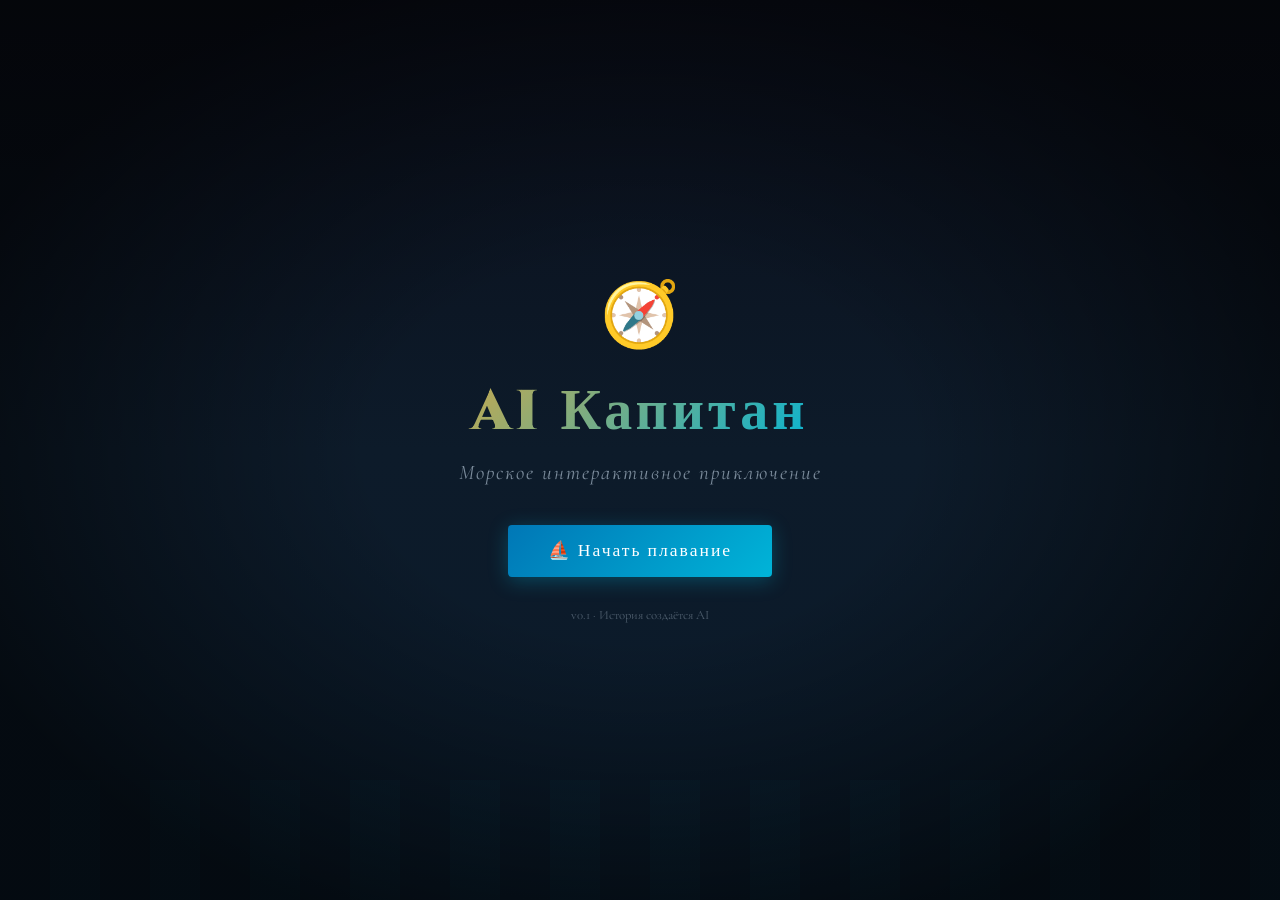
<file: game/index.html>
<!DOCTYPE html>
<html lang="ru">
<head>
    <meta charset="UTF-8">
    <meta name="viewport" content="width=device-width, initial-scale=1.0">
    <title>AI Капитан — Морское приключение</title>
    <link rel="stylesheet" href="style.css">
</head>
<body>
    <div id="app">
        <!-- Title Screen -->
        <div id="title-screen" class="screen active">
            <div class="title-bg">
                <div class="waves"></div>
                <div class="fog"></div>
            </div>
            <div class="title-content">
                <div class="compass-icon">🧭</div>
                <h1>AI Капитан</h1>
                <p class="subtitle">Морское интерактивное приключение</p>
                <button class="btn-primary" id="btn-start">⛵ Начать плавание</button>
                <button class="btn-secondary" id="btn-load" style="display:none">📂 Загрузить</button>
                <p class="version">v0.1 · История создаётся AI</p>
            </div>
        </div>

        <!-- Game Screen -->
        <div id="game-screen" class="screen">
            <div class="game-bg">
                <canvas id="ocean-canvas"></canvas>
            </div>
            <div id="game-ui">
                <div id="status-bar">
                    <div class="status-item"><span>⛵</span> <span id="boat-status">100%</span></div>
                    <div class="status-item"><span>🍞</span> <span id="supplies-status">100%</span></div>
                    <div class="status-item"><span>💧</span> <span id="water-status">100%</span></div>
                    <div class="status-item"><span>🌊</span> <span id="weather-status">Штиль</span></div>
                </div>
                <div id="story-container">
                    <div id="character-name">AI Капитан</div>
                    <div id="story-text"></div>
                </div>
                <div id="choices-container"></div>
                <div id="action-bar">
                    <button class="btn-icon" id="btn-save" title="Сохранить">💾</button>
                    <button class="btn-icon" id="btn-inventory" title="Инвентарь">🎒</button>
                    <button class="btn-icon" id="btn-restart" title="Заново">🔄</button>
                </div>
            </div>
        </div>

        <!-- Inventory Modal -->
        <div id="inventory-modal" class="modal" style="display:none">
            <div class="modal-content">
                <h2>🎒 Инвентарь</h2>
                <div id="inventory-list"></div>
                <button class="btn-secondary" id="btn-close-inv">Закрыть</button>
            </div>
        </div>

        <!-- Save/Load Modal -->
        <div id="save-modal" class="modal" style="display:none">
            <div class="modal-content">
                <h2>💾 Сохранения</h2>
                <div id="save-slots"></div>
                <button class="btn-secondary" id="btn-close-save">Закрыть</button>
            </div>
        </div>
    </div>

    <script src="scenes.js"></script>
    <script src="game.js"></script>
</body>
</html>
</file>
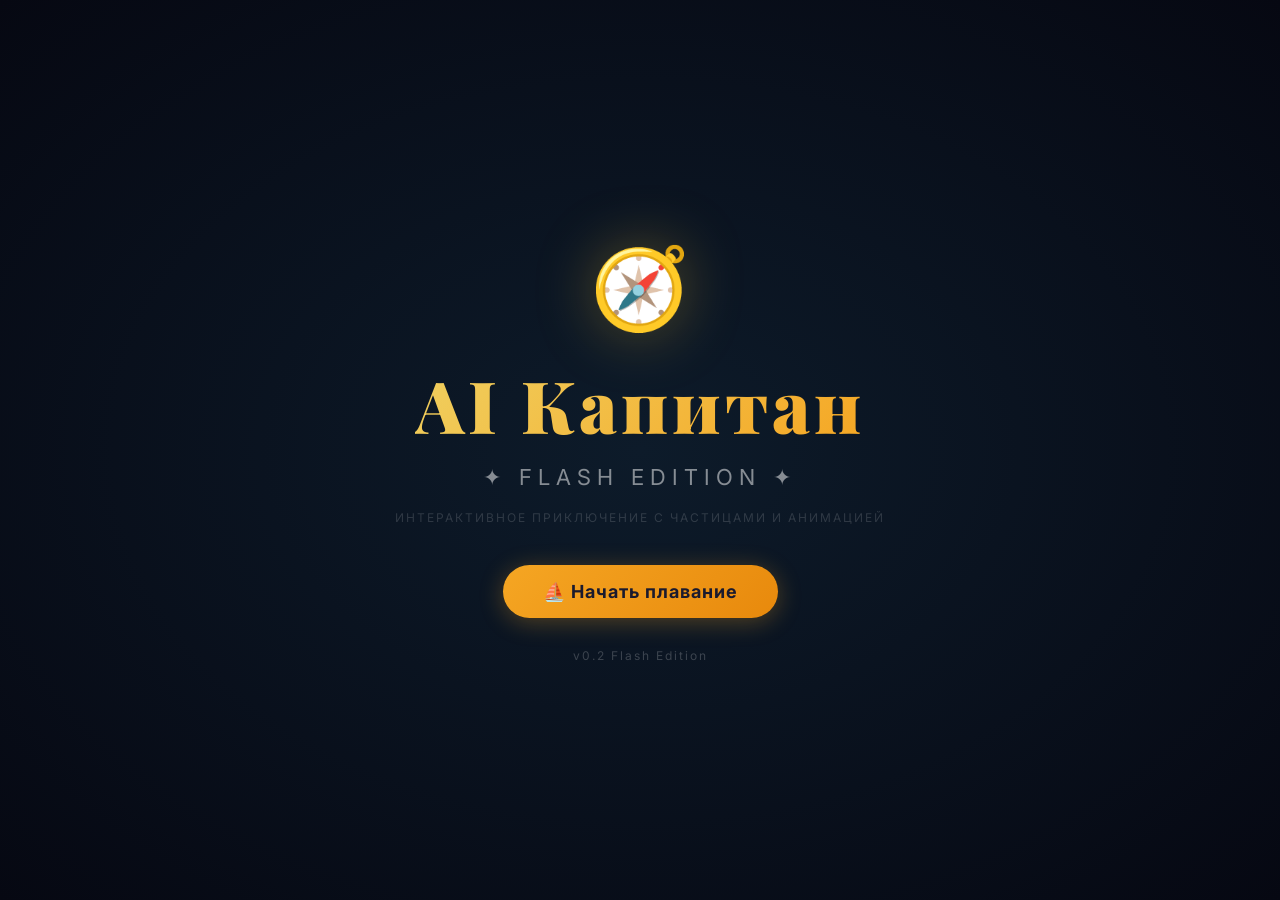
<file: gameflash/index.html>
<!DOCTYPE html>
<html lang="ru">
<head>
  <meta charset="UTF-8">
  <meta name="viewport" content="width=device-width, initial-scale=1.0">
  <title>AI Капитан — Flash Edition</title>
  <link rel="stylesheet" href="style.css">
  <style>
    /* Заглушка при загрузке — не убирать */
    #loading-screen {
      position: fixed; top: 0; left: 0; width: 100%; height: 100%;
      background: #060812; z-index: 99999;
      display: flex; align-items: center; justify-content: center;
      flex-direction: column; gap: 20px; transition: opacity 0.5s;
      font-family: 'Inter', sans-serif;
    }
    #loading-screen .loader {
      width: 60px; height: 60px; border: 3px solid rgba(245,166,35,0.1);
      border-top-color: #f5a623; border-radius: 50%;
      animation: spin 0.8s linear infinite;
    }
    @keyframes spin { to { transform: rotate(360deg); } }
    #loading-screen .lt { font-size: 14px; color: rgba(255,255,255,0.3); letter-spacing: 3px; }
  </style>
</head>
<body>

  <!-- Loading Screen -->
  <div id="loading-screen">
    <div class="loader"></div>
    <div class="lt">ЗАГРУЗКА</div>
  </div>

  <!-- Particle Canvas -->
  <canvas id="fx-canvas"></canvas>

  <!-- Transition Overlay -->
  <div id="transition-overlay"></div>

  <!-- Toast -->
  <div id="toast"></div>

  <!-- ===== TITLE SCREEN ===== -->
  <div id="title-screen" class="screen active">
    <div class="title-compass">🧭</div>
    <h1>AI Капитан</h1>
    <p class="subtitle">✦ Flash Edition ✦</p>
    <p class="subtitle" style="font-size:12px;letter-spacing:2px;margin-top:-20px;color:rgba(255,255,255,0.15);">Интерактивное приключение с частицами и анимацией</p>
    <div class="title-buttons">
      <button class="btn-primary" id="btn-start">⛵ Начать плавание</button>
      <button class="btn-secondary" id="btn-load" style="display:none">📂 Загрузить</button>
    </div>
    <p class="version">v0.2 Flash Edition</p>
  </div>

  <!-- ===== GAME SCREEN ===== -->
  <div id="game-screen" class="screen">
    <div id="game-ui">
      <!-- Status Bar -->
      <div id="status-bar">
        <div class="stat-group">
          <span class="stat-val good" id="stat-boat">⛵ 100%</span>
          <span class="stat-val good" id="stat-food">🍞 100%</span>
          <span class="stat-val good" id="stat-water">💧 100%</span>
        </div>
        <div class="stat-meta">
          <span id="stat-day">📅 День 1</span>
          <span id="stat-loc">📍 Порт</span>
          <span id="stat-weather">🌊 Штиль</span>
        </div>
      </div>

      <!-- Character Portrait -->
      <div id="character-portrait"></div>

      <!-- Story -->
      <div id="story-container">
        <div id="story-text"></div>
      </div>

      <!-- Choices -->
      <div id="choices-container">
        <div id="choices"></div>
      </div>

      <!-- Action Bar -->
      <div id="action-bar">
        <button class="btn-icon" id="btn-inv" title="Инвентарь">🎒</button>
        <button class="btn-icon" id="btn-save" title="Сохранения">💾</button>
        <button class="btn-icon" id="btn-restart" title="Заново">🔄</button>
      </div>
    </div>
  </div>

  <!-- ===== INVENTORY MODAL ===== -->
  <div class="modal" id="inv-modal">
    <div class="modal-content">
      <h2>🎒 Инвентарь</h2>
      <div id="inv-list"></div>
      <br>
      <button class="btn-secondary" id="btn-close-inv" style="width:100%">Закрыть</button>
    </div>
  </div>

  <!-- ===== SAVE MODAL ===== -->
  <div class="modal" id="save-modal">
    <div class="modal-content">
      <h2>💾 Сохранения</h2>
      <div id="save-slots"></div>
      <br>
      <button class="btn-secondary" id="btn-close-save" style="width:100%">Закрыть</button>
    </div>
  </div>

  <!-- Scripts -->
  <script src="scenes.js"></script>
  <script src="game.js"></script>
  <script>
    // Hide loading screen
    window.addEventListener('load', () => {
      const ls = document.getElementById('loading-screen');
      if (ls) { ls.style.opacity = '0'; setTimeout(() => ls.style.display = 'none', 500); }
    });
    // Fallback: hide after 3s regardless
    setTimeout(() => {
      const ls = document.getElementById('loading-screen');
      if (ls && ls.style.display !== 'none') { ls.style.display = 'none'; }
    }, 3000);
  </script>
</body>
</html>
</file>
<file: game/style.css>
/* === Dark Marine Theme === */
@import url('https://fonts.googleapis.com/css2?family=Cinzel:wght@400;700;900&family=Cormorant+Garamond:ital,wght@0,400;0,600;1,400&display=swap');

* { margin: 0; padding: 0; box-sizing: border-box; }

:root {
  --deep: #0a0e1a;
  --mid: #0d1b2a;
  --surface: #1b2838;
  --accent: #00b4d8;
  --accent2: #0077b6;
  --gold: #c9a84c;
  --text: #e0e6ed;
  --text-dim: #7a8a9a;
  --danger: #e63946;
  --success: #2a9d8f;
}

body {
  background: var(--deep);
  color: var(--text);
  font-family: 'Cormorant Garamond', serif;
  overflow: hidden;
  height: 100vh;
  width: 100vw;
}

.screen {
  display: none;
  height: 100vh;
  width: 100vw;
  position: absolute;
  top: 0; left: 0;
}
.screen.active { display: flex; }

/* === Title Screen === */
#title-screen {
  flex-direction: column;
  align-items: center;
  justify-content: center;
  position: relative;
  overflow: hidden;
}

.title-bg {
  position: absolute;
  top: 0; left: 0;
  width: 100%; height: 100%;
  background: linear-gradient(180deg, #0a0e1a 0%, #0d1b2a 50%, #0a1a2a 100%);
  z-index: 0;
}

.waves {
  position: absolute;
  bottom: 0;
  width: 200%;
  height: 120px;
  background: repeating-linear-gradient(
    90deg,
    transparent, transparent 50px,
    rgba(0, 180, 216, 0.03) 50px, rgba(0, 180, 216, 0.03) 100px
  );
  animation: wave-move 8s linear infinite;
}

@keyframes wave-move {
  0% { transform: translateX(0); }
  100% { transform: translateX(-50%); }
}

.fog {
  position: absolute;
  top: 0; left: 0;
  width: 100%; height: 100%;
  background: radial-gradient(ellipse at 50% 50%, transparent 30%, rgba(0,0,0,0.6) 80%);
  animation: fog-pulse 6s ease-in-out infinite alternate;
}

@keyframes fog-pulse {
  0% { opacity: 0.3; }
  100% { opacity: 0.7; }
}

.title-content {
  position: relative;
  z-index: 1;
  text-align: center;
}

.compass-icon {
  font-size: 64px;
  margin-bottom: 20px;
  animation: float 3s ease-in-out infinite;
}

@keyframes float {
  0%, 100% { transform: translateY(0); }
  50% { transform: translateY(-15px); }
}

h1 {
  font-family: 'Cinzel', serif;
  font-size: 3.5em;
  font-weight: 900;
  background: linear-gradient(135deg, var(--gold), var(--accent));
  -webkit-background-clip: text;
  -webkit-text-fill-color: transparent;
  text-shadow: none;
  letter-spacing: 4px;
  margin-bottom: 10px;
}

.subtitle {
  font-size: 1.3em;
  color: var(--text-dim);
  font-style: italic;
  margin-bottom: 40px;
  letter-spacing: 2px;
}

.version {
  margin-top: 30px;
  font-size: 0.8em;
  color: var(--text-dim);
  opacity: 0.6;
}

/* === Buttons === */
.btn-primary, .btn-secondary {
  font-family: 'Cinzel', serif;
  font-size: 1.1em;
  padding: 14px 40px;
  border: none;
  border-radius: 4px;
  cursor: pointer;
  transition: all 0.3s;
  display: block;
  margin: 12px auto;
  letter-spacing: 2px;
}

.btn-primary {
  background: linear-gradient(135deg, var(--accent2), var(--accent));
  color: white;
  box-shadow: 0 4px 20px rgba(0, 180, 216, 0.3);
}
.btn-primary:hover {
  transform: translateY(-2px);
  box-shadow: 0 6px 30px rgba(0, 180, 216, 0.5);
}

.btn-secondary {
  background: transparent;
  color: var(--text-dim);
  border: 1px solid var(--text-dim);
}
.btn-secondary:hover {
  border-color: var(--accent);
  color: var(--accent);
}

.btn-icon {
  background: rgba(255,255,255,0.05);
  border: 1px solid rgba(255,255,255,0.1);
  color: var(--text-dim);
  font-size: 1.2em;
  padding: 8px 14px;
  border-radius: 4px;
  cursor: pointer;
  transition: all 0.3s;
}
.btn-icon:hover {
  background: rgba(0, 180, 216, 0.15);
  border-color: var(--accent);
  color: var(--accent);
}

/* === Game Screen === */
#game-screen {
  position: relative;
}

.game-bg {
  position: absolute;
  top: 0; left: 0;
  width: 100%; height: 100%;
  z-index: 0;
}

#ocean-canvas {
  width: 100%;
  height: 100%;
  display: block;
}

#game-ui {
  position: relative;
  z-index: 1;
  display: flex;
  flex-direction: column;
  height: 100vh;
  padding: 10px;
  max-width: 800px;
  margin: 0 auto;
  width: 100%;
}

/* Status Bar */
#status-bar {
  display: flex;
  gap: 12px;
  padding: 8px 16px;
  background: rgba(0,0,0,0.6);
  backdrop-filter: blur(10px);
  border-radius: 8px;
  border: 1px solid rgba(255,255,255,0.05);
  margin-bottom: 8px;
  flex-wrap: wrap;
}

.status-item {
  display: flex;
  align-items: center;
  gap: 6px;
  font-size: 0.85em;
  color: var(--text-dim);
  font-family: 'Cinzel', serif;
}

.status-item span:first-child { font-size: 1em; }

/* Story */
#story-container {
  flex: 1;
  display: flex;
  flex-direction: column;
  justify-content: flex-end;
  padding: 20px;
  background: linear-gradient(0deg, rgba(0,0,0,0.8) 0%, rgba(0,0,0,0.4) 60%, transparent 100%);
  border-radius: 8px;
  margin-bottom: 8px;
  min-height: 200px;
}

#character-name {
  font-family: 'Cinzel', serif;
  font-size: 0.85em;
  color: var(--gold);
  margin-bottom: 8px;
  letter-spacing: 2px;
}

#story-text {
  font-size: 1.3em;
  line-height: 1.5;
  color: var(--text);
  text-shadow: 0 2px 10px rgba(0,0,0,0.5);
  min-height: 80px;
}

#story-text .cursor {
  display: inline-block;
  width: 2px;
  height: 1em;
  background: var(--accent);
  margin-left: 2px;
  animation: blink 0.8s infinite;
}

@keyframes blink {
  0%, 50% { opacity: 1; }
  51%, 100% { opacity: 0; }
}

/* Choices */
#choices-container {
  display: flex;
  flex-direction: column;
  gap: 8px;
  padding: 10px 0;
}

.choice-btn {
  font-family: 'Cormorant Garamond', serif;
  font-size: 1.1em;
  padding: 12px 20px;
  background: rgba(0, 180, 216, 0.08);
  border: 1px solid rgba(0, 180, 216, 0.2);
  color: var(--text);
  border-radius: 4px;
  cursor: pointer;
  transition: all 0.3s;
  text-align: left;
  position: relative;
  padding-left: 40px;
}

.choice-btn::before {
  content: '→';
  position: absolute;
  left: 15px;
  color: var(--accent);
  opacity: 0.5;
}

.choice-btn:hover {
  background: rgba(0, 180, 216, 0.2);
  border-color: var(--accent);
  transform: translateX(5px);
}

.choice-btn:disabled {
  opacity: 0.3;
  cursor: not-allowed;
  transform: none;
}

/* Action Bar */
#action-bar {
  display: flex;
  gap: 8px;
  justify-content: center;
  padding: 8px;
}

/* Modal */
.modal {
  position: fixed;
  top: 0; left: 0;
  width: 100vw; height: 100vh;
  background: rgba(0,0,0,0.8);
  backdrop-filter: blur(5px);
  z-index: 100;
  display: flex;
  align-items: center;
  justify-content: center;
}

.modal-content {
  background: var(--surface);
  border: 1px solid rgba(255,255,255,0.1);
  border-radius: 12px;
  padding: 30px;
  max-width: 500px;
  width: 90%;
  max-height: 70vh;
  overflow-y: auto;
}

.modal-content h2 {
  font-family: 'Cinzel', serif;
  margin-bottom: 20px;
  text-align: center;
}

/* Responsive */
@media (max-width: 600px) {
  h1 { font-size: 2.2em; }
  .subtitle { font-size: 1em; }
  #story-text { font-size: 1.1em; }
  .btn-primary { padding: 12px 30px; font-size: 1em; }
}
</file>
<file: gameflash/style.css>
/* ===== FLASH EDITION — Style ===== */

@import url('https://fonts.googleapis.com/css2?family=Playfair+Display:wght@400;700;900&family=Inter:wght@400;600;700&display=swap');

* { margin: 0; padding: 0; box-sizing: border-box; }

body {
  font-family: 'Inter', sans-serif;
  background: #0a0e1a;
  color: #e8e6f0;
  overflow: hidden;
  height: 100vh;
  width: 100vw;
  user-select: none;
}

/* ===== BACKGROUND CANVAS ===== */
#fx-canvas {
  position: fixed;
  top: 0; left: 0;
  width: 100%; height: 100%;
  z-index: 0;
  pointer-events: none;
}

/* ===== TRANSITION OVERLAY ===== */
#transition-overlay {
  position: fixed;
  top: 0; left: 0;
  width: 100%; height: 100%;
  background: #060812;
  z-index: 9999;
  opacity: 0;
  pointer-events: none;
}

/* ===== SCREENS ===== */
.screen {
  display: none;
  position: relative;
  z-index: 1;
  height: 100vh;
  width: 100vw;
}
.screen.active { display: flex; }

/* ===== TITLE SCREEN ===== */
#title-screen {
  flex-direction: column;
  align-items: center;
  justify-content: center;
  background: radial-gradient(ellipse at center, #0d1b2a 0%, #060812 100%);
}

.title-compass {
  font-size: 80px;
  margin-bottom: 20px;
  animation: compassSpin 8s linear infinite;
  filter: drop-shadow(0 0 30px rgba(255, 200, 50, 0.3));
}

@keyframes compassSpin {
  0% { transform: rotate(0deg); }
  100% { transform: rotate(360deg); }
}

#title-screen h1 {
  font-family: 'Playfair Display', serif;
  font-size: clamp(32px, 6vw, 72px);
  font-weight: 900;
  background: linear-gradient(135deg, #f0d060, #f5a623, #f0d060);
  background-size: 200% 200%;
  -webkit-background-clip: text;
  -webkit-text-fill-color: transparent;
  animation: goldShimmer 4s ease-in-out infinite;
  text-shadow: none;
  letter-spacing: 4px;
}

@keyframes goldShimmer {
  0%, 100% { background-position: 0% 50%; }
  50% { background-position: 100% 50%; }
}

.subtitle {
  font-size: clamp(14px, 2vw, 22px);
  color: rgba(255, 255, 255, 0.5);
  margin: 12px 0 40px;
  letter-spacing: 6px;
  text-transform: uppercase;
}

.title-buttons {
  display: flex;
  gap: 16px;
  flex-wrap: wrap;
  justify-content: center;
}

.btn-primary {
  font-family: 'Inter', sans-serif;
  font-size: 18px;
  font-weight: 700;
  padding: 16px 40px;
  border: none;
  border-radius: 50px;
  cursor: pointer;
  background: linear-gradient(135deg, #f5a623, #e8890c);
  color: #1a1a2e;
  box-shadow: 0 4px 25px rgba(245, 166, 35, 0.3);
  transition: all 0.3s ease;
  letter-spacing: 1px;
}
.btn-primary:hover {
  transform: translateY(-2px);
  box-shadow: 0 6px 35px rgba(245, 166, 35, 0.5);
}

.btn-secondary {
  font-family: 'Inter', sans-serif;
  font-size: 16px;
  font-weight: 600;
  padding: 14px 30px;
  border: 2px solid rgba(255, 255, 255, 0.2);
  border-radius: 50px;
  cursor: pointer;
  background: transparent;
  color: rgba(255, 255, 255, 0.7);
  transition: all 0.3s ease;
}
.btn-secondary:hover {
  border-color: rgba(255, 255, 255, 0.5);
  background: rgba(255, 255, 255, 0.05);
}

.version {
  margin-top: 30px;
  font-size: 12px;
  color: rgba(255, 255, 255, 0.2);
  letter-spacing: 2px;
}

/* ===== GAME SCREEN ===== */
#game-screen {
  flex-direction: column;
  background: linear-gradient(180deg, #060812 0%, #0a1628 40%, #0d1b2a 100%);
}

#game-ui {
  position: relative;
  z-index: 2;
  display: flex;
  flex-direction: column;
  height: 100vh;
  padding: 12px;
  gap: 8px;
  max-width: 800px;
  margin: 0 auto;
  width: 100%;
}

/* ===== STATUS BAR ===== */
#status-bar {
  display: flex;
  gap: 8px;
  align-items: center;
  flex-wrap: wrap;
  padding: 10px 16px;
  background: rgba(255, 255, 255, 0.03);
  border: 1px solid rgba(255, 255, 255, 0.06);
  border-radius: 16px;
  backdrop-filter: blur(10px);
  font-size: 13px;
  font-weight: 600;
}

.stat-group {
  display: flex;
  gap: 12px;
  flex-wrap: wrap;
  flex: 1;
}

.stat-val {
  display: inline-flex;
  align-items: center;
  gap: 3px;
  padding: 2px 8px;
  border-radius: 8px;
  transition: all 0.3s;
}
.stat-val.good { background: rgba(34, 197, 94, 0.15); color: #4ade80; }
.stat-val.warn { background: rgba(234, 179, 8, 0.15); color: #facc15; }
.stat-val.danger { background: rgba(239, 68, 68, 0.15); color: #f87171; animation: pulseDanger 1s infinite; }

@keyframes pulseDanger {
  0%, 100% { opacity: 1; }
  50% { opacity: 0.7; }
}

.stat-meta {
  display: flex;
  gap: 12px;
  margin-left: auto;
  color: rgba(255, 255, 255, 0.5);
  font-size: 12px;
}

/* ===== CHARACTER PORTRAIT ===== */
#character-portrait {
  display: none;
  align-items: center;
  gap: 12px;
  padding: 8px 16px;
  background: rgba(255, 255, 255, 0.03);
  border: 1px solid rgba(255, 255, 255, 0.06);
  border-radius: 16px;
  backdrop-filter: blur(10px);
  animation: slideIn 0.3s ease;
}

@keyframes slideIn {
  from { transform: translateY(-10px); opacity: 0; }
  to { transform: translateY(0); opacity: 1; }
}

.char-float {
  font-size: 32px;
  animation: charFloat 2s ease-in-out infinite;
  filter: drop-shadow(0 0 10px rgba(255, 200, 50, 0.2));
}

@keyframes charFloat {
  0%, 100% { transform: translateY(0px); }
  50% { transform: translateY(-5px); }
}

.char-name {
  font-family: 'Playfair Display', serif;
  font-size: 16px;
  font-weight: 700;
  color: rgba(255, 255, 255, 0.8);
}

/* ===== STORY TEXT ===== */
#story-container {
  flex: 1;
  display: flex;
  flex-direction: column;
  justify-content: center;
  overflow-y: auto;
  padding: 16px;
  background: rgba(0, 0, 0, 0.3);
  border: 1px solid rgba(255, 255, 255, 0.04);
  border-radius: 16px;
  min-height: 120px;
}

#story-text {
  font-size: clamp(15px, 2.2vw, 18px);
  line-height: 1.7;
  color: rgba(255, 255, 255, 0.85);
  transition: opacity 0.2s;
  cursor: pointer;
  font-family: 'Playfair Display', serif;
}

.cursor-blink {
  display: inline-block;
  animation: blink 0.8s step-end infinite;
  color: #f5a623;
  font-weight: bold;
}

@keyframes blink {
  50% { opacity: 0; }
}

.type-done .cursor-blink { display: none; }

/* ===== CHOICES ===== */
#choices-container {
  padding: 4px 0;
}

.choice-btn {
  display: block;
  width: 100%;
  padding: 14px 20px;
  margin-bottom: 8px;
  font-family: 'Inter', sans-serif;
  font-size: 15px;
  font-weight: 600;
  text-align: left;
  border: 1px solid rgba(255, 255, 255, 0.1);
  border-radius: 14px;
  cursor: pointer;
  background: rgba(255, 255, 255, 0.03);
  color: rgba(255, 255, 255, 0.8);
  transition: all 0.25s ease;
  animation: choiceSlide 0.3s ease forwards;
  opacity: 0;
  transform: translateY(10px);
}

.choice-btn:nth-child(1) { animation-delay: 0.05s; }
.choice-btn:nth-child(2) { animation-delay: 0.15s; }
.choice-btn:nth-child(3) { animation-delay: 0.25s; }
.choice-btn:nth-child(4) { animation-delay: 0.35s; }

@keyframes choiceSlide {
  to { opacity: 1; transform: translateY(0); }
}

.choice-btn:hover {
  background: linear-gradient(135deg, rgba(245, 166, 35, 0.15), rgba(245, 166, 35, 0.05));
  border-color: rgba(245, 166, 35, 0.3);
  transform: translateX(4px);
}

.no-choices { text-align: center; color: rgba(255,255,255,0.2); padding: 20px; }

/* ===== ACTION BAR ===== */
#action-bar {
  display: flex;
  gap: 8px;
  padding: 6px 0;
  justify-content: center;
}

.btn-icon {
  font-size: 20px;
  padding: 10px 16px;
  border: 1px solid rgba(255, 255, 255, 0.08);
  border-radius: 12px;
  cursor: pointer;
  background: rgba(255, 255, 255, 0.03);
  color: rgba(255, 255, 255, 0.5);
  transition: all 0.25s;
}
.btn-icon:hover {
  background: rgba(255, 255, 255, 0.08);
  color: rgba(255, 255, 255, 0.9);
  transform: translateY(-2px);
}

/* ===== MODALS ===== */
.modal {
  display: none;
  position: fixed;
  top: 0; left: 0;
  width: 100%; height: 100%;
  background: rgba(0, 0, 0, 0.7);
  backdrop-filter: blur(8px);
  z-index: 100;
  align-items: center;
  justify-content: center;
}

.modal-content {
  background: linear-gradient(180deg, #1a2035, #0d1b2a);
  border: 1px solid rgba(255, 255, 255, 0.1);
  border-radius: 24px;
  padding: 32px;
  max-width: 400px;
  width: 90%;
  max-height: 80vh;
  overflow-y: auto;
  animation: modalIn 0.3s ease;
}

@keyframes modalIn {
  from { transform: scale(0.9); opacity: 0; }
  to { transform: scale(1); opacity: 1; }
}

.modal-content h2 {
  font-family: 'Playfair Display', serif;
  margin-bottom: 20px;
  color: #f5a623;
}

.inv-item {
  padding: 8px 12px;
  margin-bottom: 6px;
  background: rgba(255, 255, 255, 0.04);
  border-radius: 10px;
  font-size: 15px;
}

.inv-empty {
  text-align: center;
  color: rgba(255, 255, 255, 0.3);
  padding: 30px;
  font-size: 18px;
}

.save-slot {
  display: flex;
  justify-content: space-between;
  align-items: center;
  padding: 12px 16px;
  margin-bottom: 8px;
  background: rgba(255, 255, 255, 0.04);
  border-radius: 12px;
  font-size: 14px;
}

.save-actions {
  display: flex;
  gap: 6px;
}

.btn-sm {
  font-size: 16px;
  padding: 6px 12px;
  border: 1px solid rgba(255, 255, 255, 0.1);
  border-radius: 8px;
  cursor: pointer;
  background: transparent;
  color: rgba(255, 255, 255, 0.6);
  transition: 0.2s;
}
.btn-sm:hover {
  background: rgba(255, 255, 255, 0.08);
  color: #fff;
}

/* ===== TOAST ===== */
#toast {
  position: fixed;
  bottom: 40px;
  left: 50%;
  transform: translateX(-50%) translateY(20px);
  background: rgba(0, 0, 0, 0.8);
  backdrop-filter: blur(10px);
  border: 1px solid rgba(255, 255, 255, 0.1);
  padding: 12px 24px;
  border-radius: 16px;
  font-size: 15px;
  color: #fff;
  opacity: 0;
  transition: all 0.3s ease;
  z-index: 10000;
  pointer-events: none;
}
#toast.show {
  opacity: 1;
  transform: translateX(-50%) translateY(0);
}

/* ===== SCROLLBAR ===== */
#story-container::-webkit-scrollbar { width: 4px; }
#story-container::-webkit-scrollbar-track { background: transparent; }
#story-container::-webkit-scrollbar-thumb { background: rgba(255,255,255,0.1); border-radius: 4px; }

/* ===== RESPONSIVE ===== */
@media (max-width: 500px) {
  #game-ui { padding: 8px; }
  #status-bar { font-size: 11px; padding: 8px 12px; }
  .stat-meta { display: none; }
  .stat-group { gap: 6px; }
  #story-text { font-size: 15px; }
  .choice-btn { font-size: 14px; padding: 12px 16px; }
}
</file>
